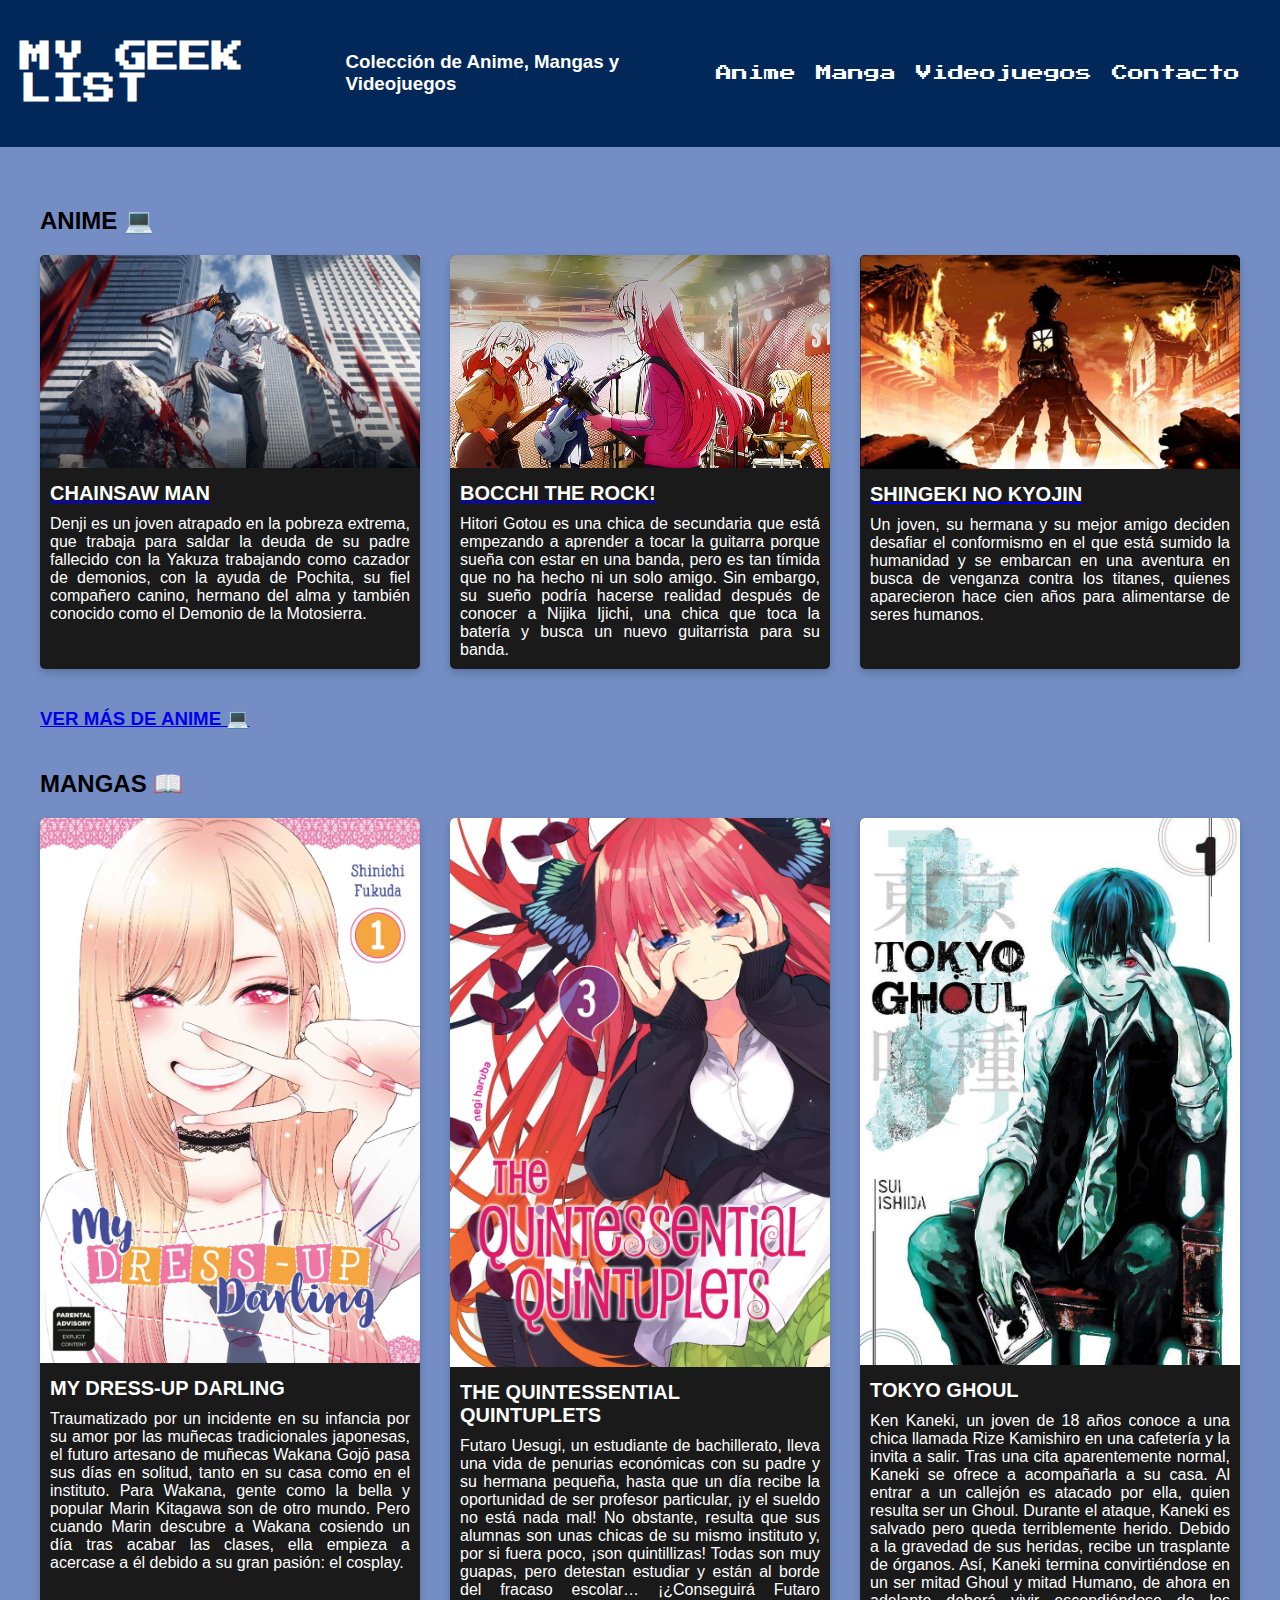
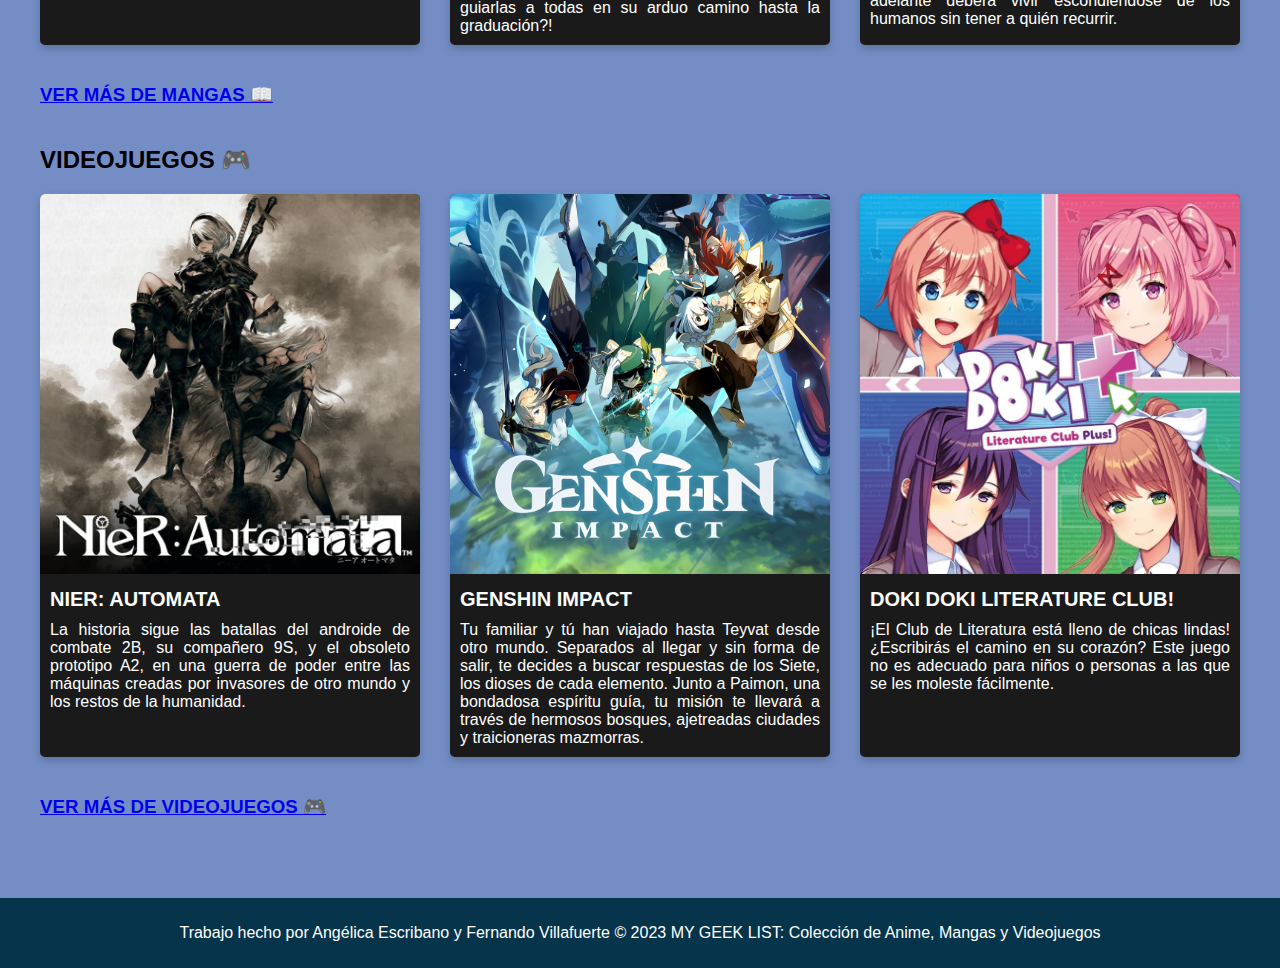
<file: index.html>
<!DOCTYPE html>
<html lang="es">
<head>
    <meta charset="UTF-8">
    <meta name="viewport" content="width=device-width, initial-scale=1.0">
    <title>MY GEEK LIST</title>
    <link href="https://fonts.googleapis.com/css2?family=Press+Start+2P&display=swap" rel="stylesheet">
    <link rel="stylesheet" href="styles.css">
</head>
<body>
    <header>
        <div class="header-container">
            <h1>MY GEEK LIST</h1> <br> <h3>Colección de Anime, Mangas y Videojuegos</h3>
            <nav>
                <ul>
                    <li><a href="#">Anime</a></li>
                    <li><a href="#">Manga</a></li>
                    <li><a href="#">Videojuegos</a></li>
                    <li><a href="#">Contacto</a></li>
                </ul>
            </nav>
        </div>
    </header>

    <main>
        <section>
            <h2>ANIME 💻</h2>
            <div class="card-container">
                <div class="card">
                    <a href="csm.html"><img src="img/chainsawman.jpg" alt="CHAINSAW MAN"></a>
                    <a href="csm.html"><h3>CHAINSAW MAN</h3></a>
                    <p>Denji es un joven atrapado en la pobreza extrema, que trabaja para saldar la deuda de su 
                        padre fallecido con la Yakuza trabajando como cazador de demonios, con la ayuda de Pochita, 
                        su fiel compañero canino, hermano del alma y también conocido como el Demonio de la 
                        Motosierra.</p>
                </div>
                <div class="card">
                    <a href="bocchi.html"><img src="img/bocchi.jpg" alt="BOCCHI THE ROCK"></a>
                    <a href="bocchi.html"><h3>BOCCHI THE ROCK!</h3></a>
                    <p>Hitori Gotou es una chica de secundaria que está empezando a aprender a tocar la guitarra 
                        porque sueña con estar en una banda, pero es tan tímida que no ha hecho ni un solo amigo. 
                        Sin embargo, su sueño podría hacerse realidad después de conocer a Nijika Ijichi, una chica 
                        que toca la batería y busca un nuevo guitarrista para su banda.</p>
                </div>
                <div class="card">
                    <a href="snk.html"><img src="img/shingeki.jpg" alt="ATTACK ON TITAN"></a>
                    <a href="snk.html"><h3>SHINGEKI NO KYOJIN</h3></a>
                    <p>Un joven, su hermana y su mejor amigo deciden desafiar el conformismo en el que está sumido la 
                        humanidad y se embarcan en una aventura en busca de venganza contra los titanes, quienes 
                        aparecieron hace cien años para alimentarse de seres humanos.</p>
                </div>
            </div>
            <a href="#"><h3>VER MÁS DE ANIME 💻</h3></a>
        </section>

        <section>
            <h2>MANGAS 📖</h2>
            <div class="card-container">
                <div class="card">
                    <img src="img/marin.jpg" alt="MY DRESS-UP DARLING">
                    <h3>MY DRESS-UP DARLING</h3>
                    <p>Traumatizado por un incidente en su infancia por su amor por las muñecas tradicionales japonesas, 
                        el futuro artesano de muñecas Wakana Gojō pasa sus días en solitud, tanto en su casa como en el 
                        instituto. Para Wakana, gente como la bella y popular Marin Kitagawa son de otro mundo. Pero 
                        cuando Marin descubre a Wakana cosiendo un día tras acabar las clases, ella empieza a acercase 
                        a él debido a su gran pasión: el cosplay.</p>
                </div>
                <div class="card">
                    <img src="img/nino.jpg" alt="QUINTILLIZAS">
                    <h3>THE QUINTESSENTIAL QUINTUPLETS</h3>
                    <p>Futaro Uesugi, un estudiante de bachillerato, lleva una vida de penurias económicas con su padre 
                        y su hermana pequeña, hasta que un día recibe la oportunidad de ser profesor particular, ¡y el 
                        sueldo no está nada mal! No obstante, resulta que sus alumnas son unas chicas de su mismo 
                        instituto y, por si fuera poco, ¡son quintillizas! Todas son muy guapas, pero detestan estudiar 
                        y están al borde del fracaso escolar… ¡¿Conseguirá Futaro guiarlas a todas en su arduo camino 
                        hasta la graduación?!</p>
                </div>
                <div class="card">
                    <img src="img/tokyo.jpg" alt="TOKYO GHOUL">
                    <h3>TOKYO GHOUL</h3>
                    <p>Ken Kaneki, un joven de 18 años conoce a una chica llamada Rize Kamishiro en una cafetería y la 
                        invita a salir. Tras una cita aparentemente normal, Kaneki se ofrece a acompañarla a su casa. 
                        Al entrar a un callejón es atacado por ella, quien resulta ser un Ghoul. Durante el ataque, 
                        Kaneki es salvado pero queda terriblemente herido. Debido a la gravedad de sus heridas, recibe 
                        un trasplante de órganos. Así, Kaneki termina convirtiéndose en un ser mitad Ghoul y mitad 
                        Humano, de ahora en adelante deberá vivir escondiéndose de los humanos sin tener a quién 
                        recurrir.</p>
                </div>
            </div>
            <a href="#"><h3>VER MÁS DE MANGAS 📖</h3></a>
        </section>

        <section>
            <h2>VIDEOJUEGOS 🎮</h2>
            <div class="card-container">
                <div class="card">
                    <img src="img/nier.jpg" alt="NIER AUTOMATA">
                    <h3>NIER: AUTOMATA</h3>
                    <p>La historia sigue las batallas del androide de combate 2B, su compañero 9S, y el obsoleto 
                        prototipo A2, en una guerra de poder entre las máquinas creadas por invasores de otro mundo 
                        y los restos de la humanidad.</p>
                </div>
                <div class="card">
                    <img src= "img/genshin.jpg" alt="GENSHIN IMPACT">
                    <h3>GENSHIN IMPACT</h3>
                    <p>Tu familiar y tú han viajado hasta Teyvat desde otro mundo. Separados al llegar y sin forma 
                        de salir, te decides a buscar respuestas de los Siete, los dioses de cada elemento. Junto a 
                        Paimon, una bondadosa espíritu guía, tu misión te llevará a través de hermosos bosques, 
                        ajetreadas ciudades y traicioneras mazmorras.</p>
            </div>
            <div class="card">
                <img src="img/doki.jpg" alt="DOKI DOKI">
                <h3>DOKI DOKI LITERATURE CLUB!</h3>
                <p>¡El Club de Literatura está lleno de chicas lindas! ¿Escribirás el camino en su corazón? Este 
                    juego no es adecuado para niños o personas a las que se les moleste fácilmente.</p>
            </div>
        </div>
        <a href="#"><h3>VER MÁS DE VIDEOJUEGOS 🎮</h3></a>
    </section>
</main>

<footer>
    <p>Trabajo hecho por Angélica Escribano y Fernando Villafuerte &copy; 2023 MY GEEK LIST: Colección de Anime, Mangas y Videojuegos</p>
</footer>
</body>
</html>
</file>
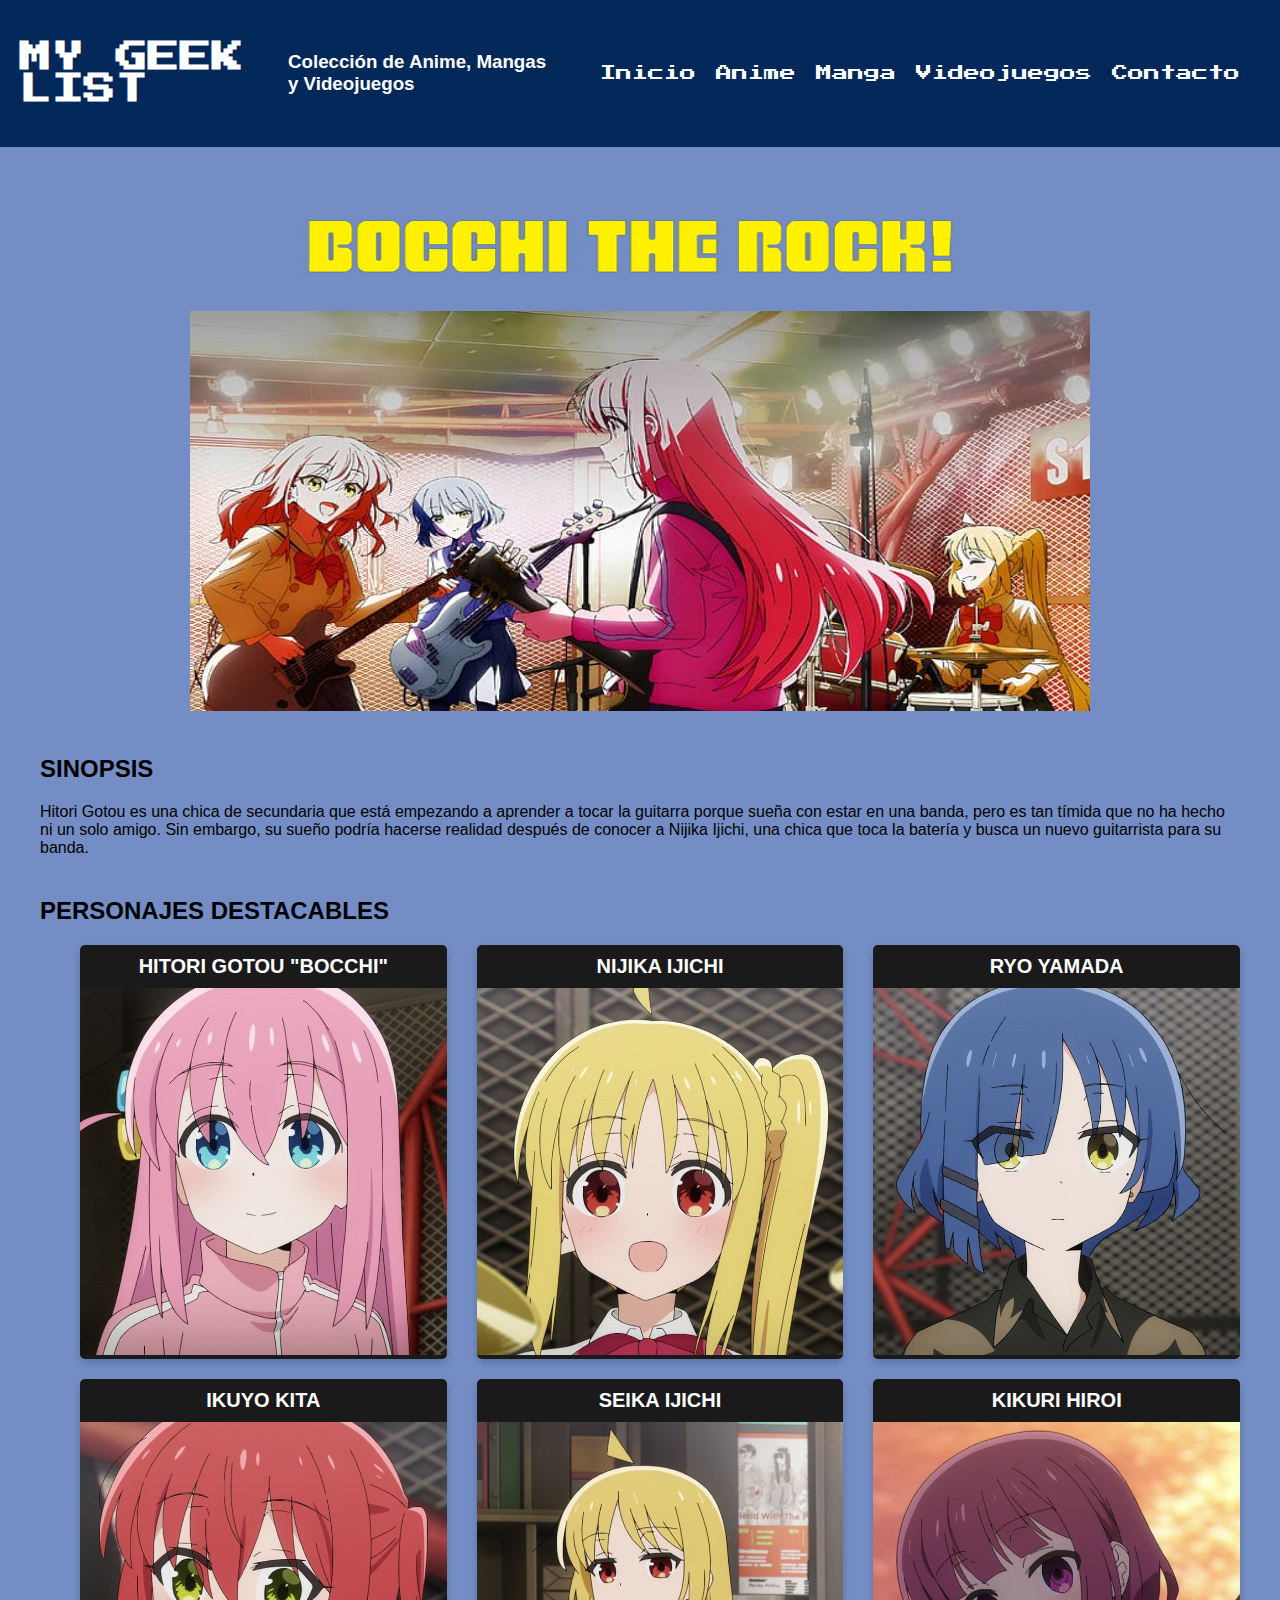
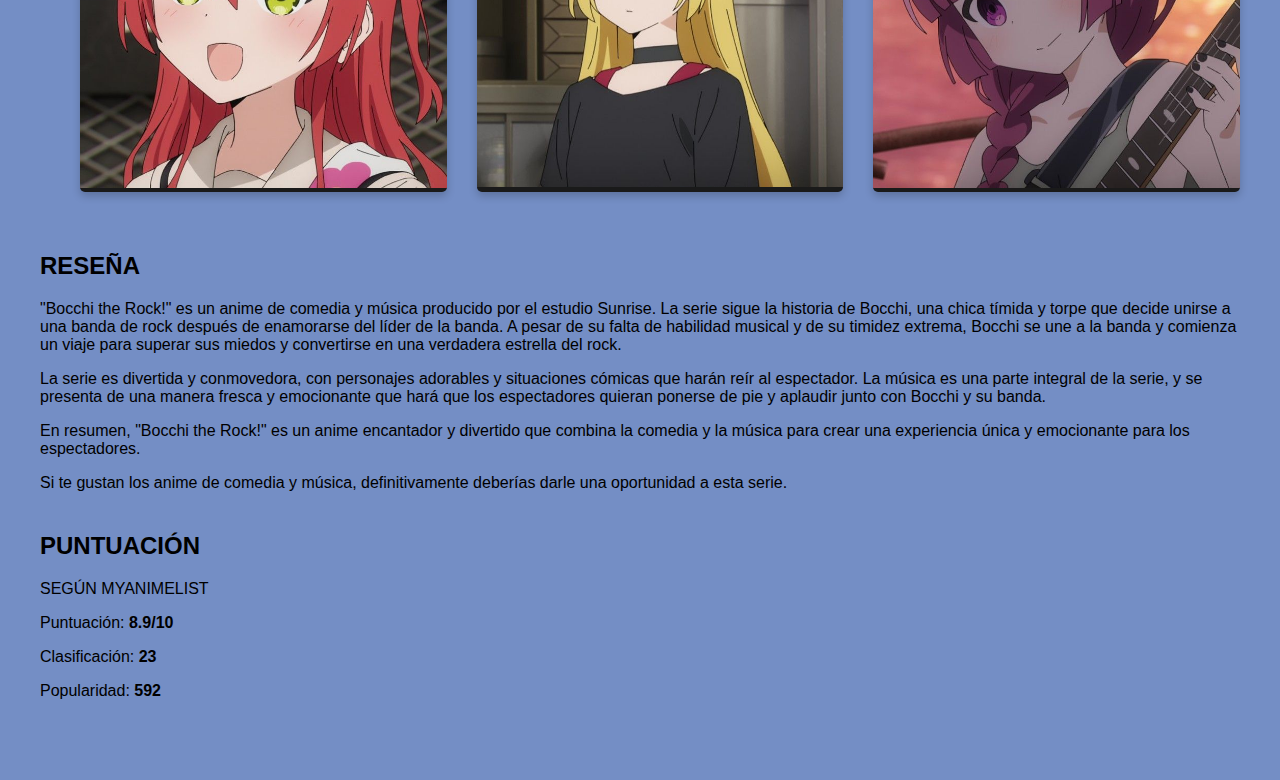
<file: bocchi.html>
<!DOCTYPE html>
<html lang="es">
<head>
    <meta charset="UTF-8">
    <meta name="viewport" content="width=device-width, initial-scale=1.0">
    <title>MY GEEK LIST</title>
    <link href="https://fonts.googleapis.com/css2?family=Press+Start+2P&display=swap" rel="stylesheet">
    <link rel="stylesheet" href="styles.css">
</head>
<body>
    <header>
        <div class="header-container">
            <h1>MY GEEK LIST</h1> <br> <h3>Colección de Anime, Mangas y Videojuegos</h3>
            <nav>
                <ul>
                    <li><a href="index.html">Inicio</a></li>
                    <li><a href="#">Anime</a></li>
                    <li><a href="#">Manga</a></li>
                    <li><a href="#">Videojuegos</a></li>
                    <li><a href="#">Contacto</a></li>
                </ul>
            </nav>
        </div>
        <main>
            <center>
                <img src="img/anime/bocchi/bocchi_logo.png" alt="BOCCHI THE ROCK LOGO" width="750" height="120">
                <section>
                    <img src="img/bocchi.jpg" alt="imagen anime" width="900" height="400">
                </section>
            </center>
            <section>
                <h2>SINOPSIS</h2>
                <p>Hitori Gotou es una chica de secundaria que está empezando a aprender a tocar la guitarra 
                    porque sueña con estar en una banda, pero es tan tímida que no ha hecho ni un solo amigo. 
                    Sin embargo, su sueño podría hacerse realidad después de conocer a Nijika Ijichi, una chica 
                    que toca la batería y busca un nuevo guitarrista para su banda.</p>
            </section>
            <section>
                <h2>PERSONAJES DESTACABLES</h2>
                <ul>
                    <div class="card-container">
                        <div class="card">
                            <li>
                                <center><h3>HITORI GOTOU "BOCCHI"</h3></center>
                                <img src="img/anime/bocchi/Hitori.jpg" alt="BOCCHI">
                            </li>
                        </div>
                        <div class="card">
                            <li>
                                <center><h3>NIJIKA IJICHI</h3></center>
                                <img src="img/anime/bocchi/Nijika.jpg" alt="NIJIKA">
                            </li>
                        </div>
                        <div class="card">
                            <li>
                                <center><h3>RYO YAMADA</h3></center>
                                <img src="img/anime/bocchi/Ryou.jpg" alt="RYO">
                            </li>
                        </div>
                    </div>
                    <div class="card-container">
                        <div class="card">
                            <li>
                                <center><h3>IKUYO KITA</h3></center>
                                <img src="img/anime/bocchi/Ikuyo.jpg" alt="KITA">
                            </li>
                        </div>
                        <div class="card">
                            <li>
                                <center><h3>SEIKA IJICHI</h3></center>
                                <img src="img/anime/bocchi/Seika.jpg" alt="SEIKA">
                            </li>
                        </div>
                        <div class="card">
                            <li>
                                <center><h3>KIKURI HIROI</h3></center>
                                <img src="img/anime/bocchi/Kikuri.jpg" alt="HIROI">
                            </li>
                        </div>
                    </div>
                </ul>                
            </section>
            <section>
                <h2>RESEÑA</h2>
                    <p>"Bocchi the Rock!" es un anime de comedia y música producido
                        por el estudio Sunrise. La serie sigue la historia de Bocchi,
                        una chica tímida y torpe que decide unirse a una banda de rock
                        después de enamorarse del líder de la banda. A pesar de su
                        falta de habilidad musical y de su timidez extrema, Bocchi
                        se une a la banda y comienza un viaje para superar sus miedos
                        y convertirse en una verdadera estrella del rock.</p>
                    <p>La serie es divertida y conmovedora, con personajes adorables y
                        situaciones cómicas que harán reír al espectador. La música es
                        una parte integral de la serie, y se presenta de una manera
                        fresca y emocionante que hará que los espectadores quieran
                        ponerse de pie y aplaudir junto con Bocchi y su banda.</p>                        
                    <p>En resumen, "Bocchi the Rock!" es un anime encantador y
                        divertido que combina la comedia y la música para crear una
                        experiencia única y emocionante para los espectadores.</p>
                    <p>Si te gustan los anime de comedia y música, definitivamente deberías
                        darle una oportunidad a esta serie.</p>
            </section>
            <section>
                <h2>PUNTUACIÓN</h2>
                <p>SEGÚN MYANIMELIST</p>
                <p>Puntuación: <b>8.9/10</b></p>
                <p>Clasificación: <b>23</b></p>
                <p>Popularidad: <b>592</b></p>
            </section>
        </main>
    </header>
</body>
</html>
</file>
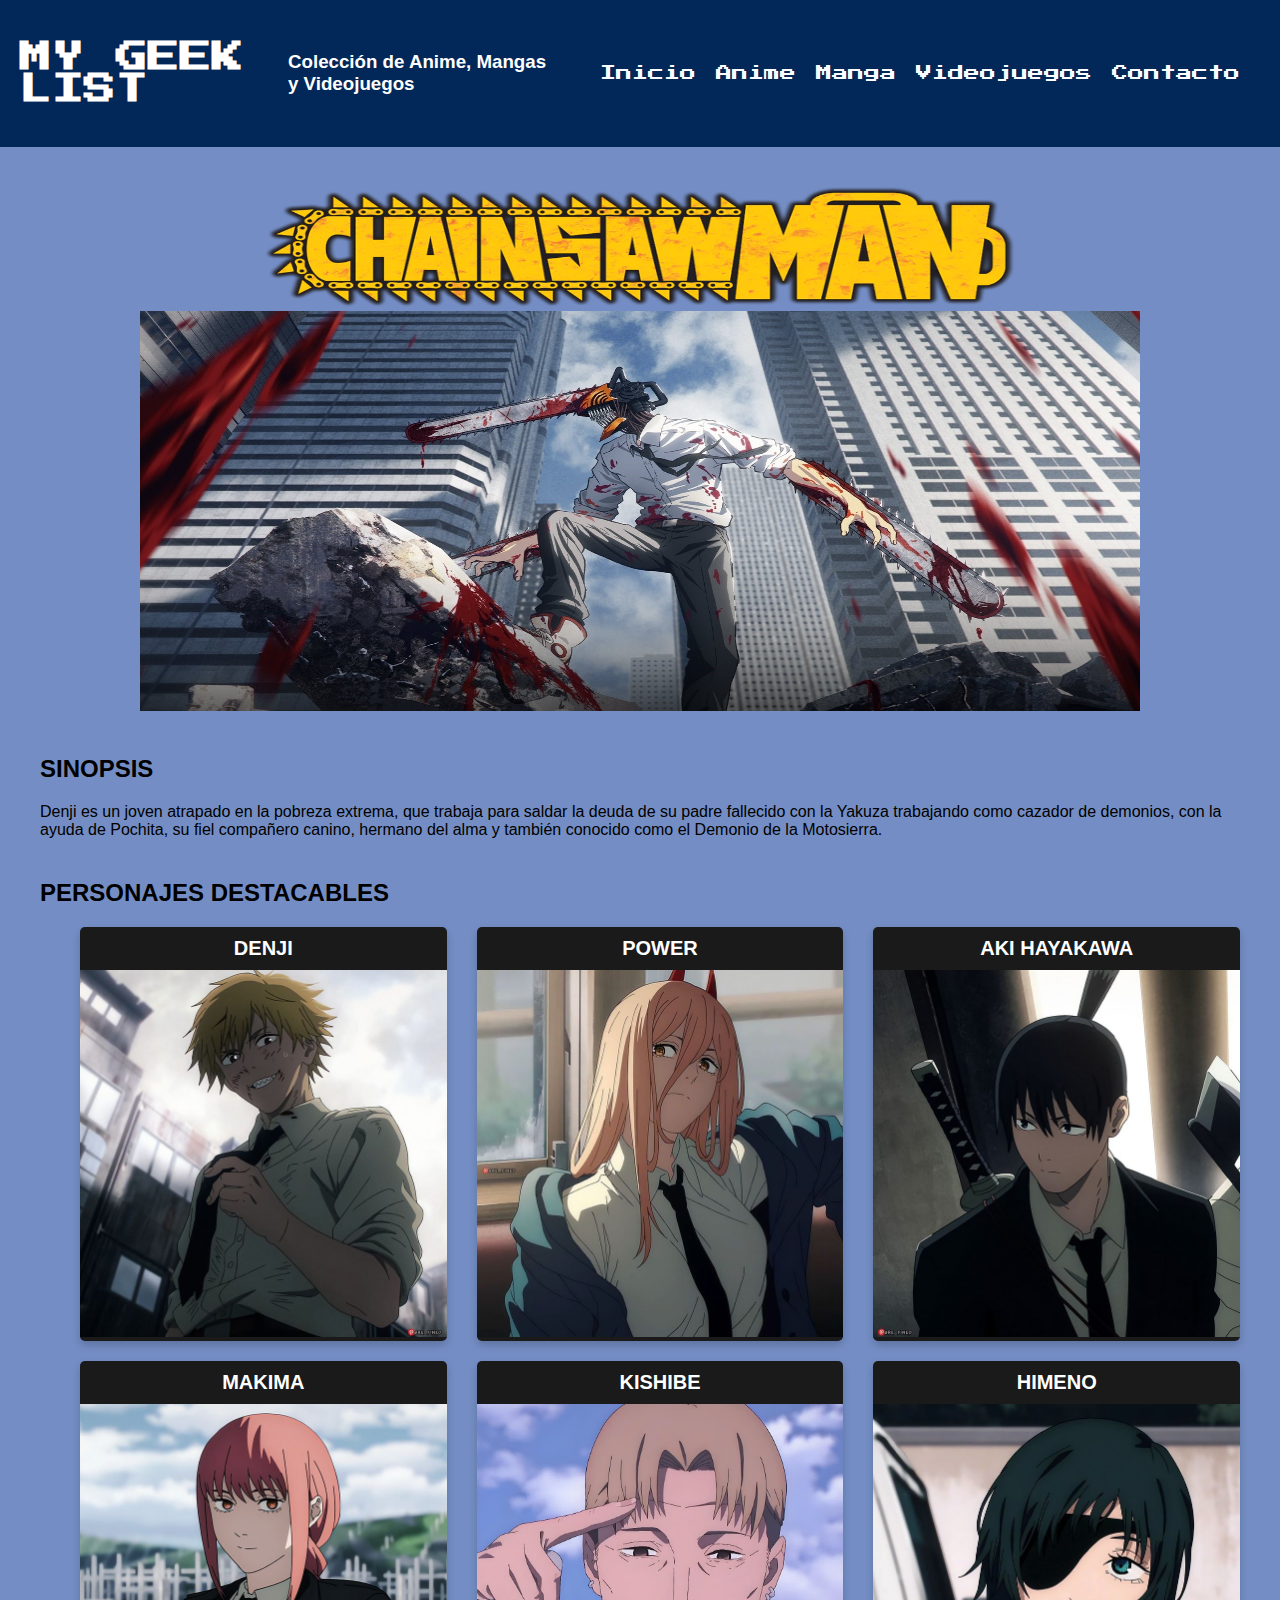
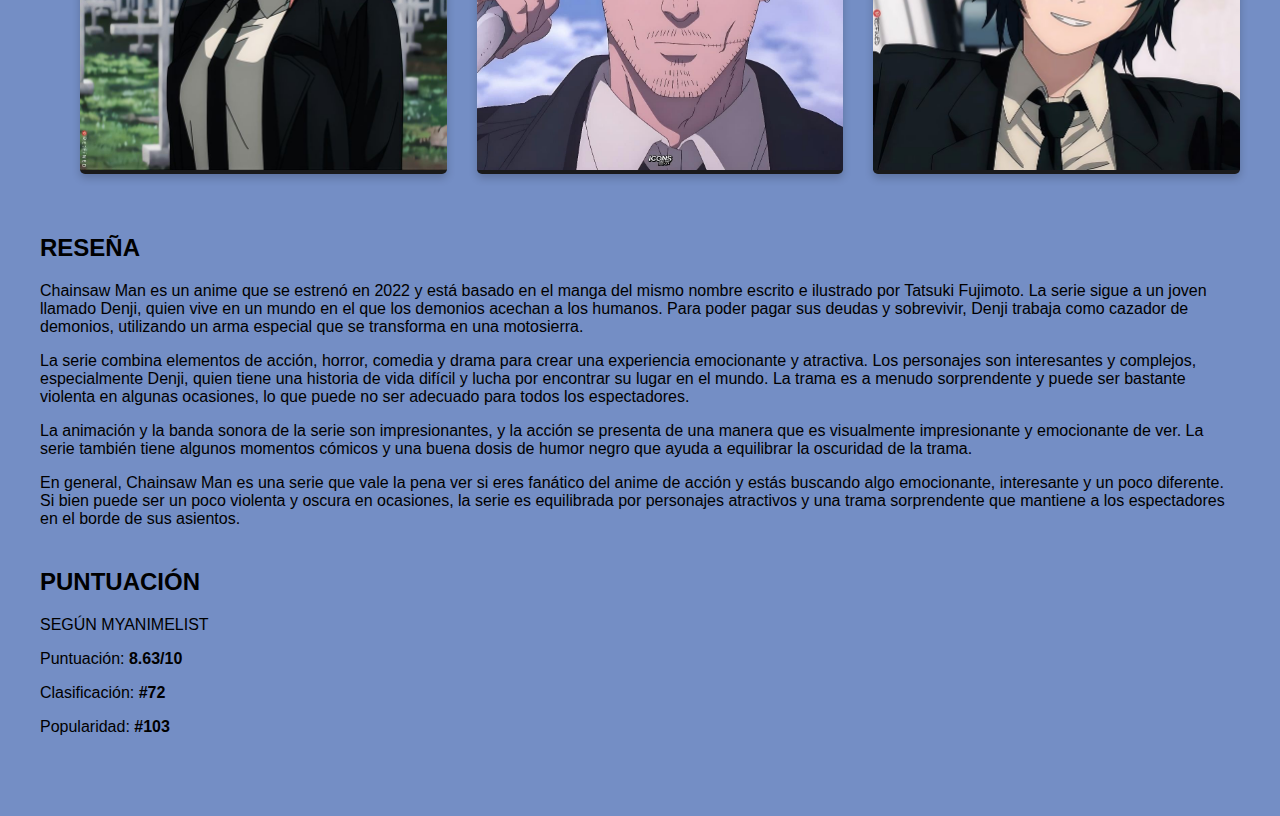
<file: csm.html>
<!DOCTYPE html>
<html lang="es">
<head>
    <meta charset="UTF-8">
    <meta name="viewport" content="width=device-width, initial-scale=1.0">
    <title>MY GEEK LIST</title>
    <link href="https://fonts.googleapis.com/css2?family=Press+Start+2P&display=swap" rel="stylesheet">
    <link rel="stylesheet" href="styles.css">
</head>
<body>
    <header>
        <div class="header-container">
            <h1>MY GEEK LIST</h1> <br> <h3>Colección de Anime, Mangas y Videojuegos</h3>
            <nav>
                <ul>
                    <li><a href="index.html">Inicio</a></li>
                    <li><a href="#">Anime</a></li>
                    <li><a href="#">Manga</a></li>
                    <li><a href="#">Videojuegos</a></li>
                    <li><a href="#">Contacto</a></li>
                </ul>
            </nav>
        </div>
        <main>
            <center>
                <img src="img/anime/csm/csm_logo.png" alt="chainsaw logo" width="750" height="120">
                <section>
                    <img src="img/chainsawman.jpg" alt="CHAINSAW MAN" width="1000" height="400">
                </section>
            </center>
            <section>
                <h2>SINOPSIS</h2>
                <p>Denji es un joven atrapado en la pobreza extrema, que trabaja para saldar la deuda de su 
                    padre fallecido con la Yakuza trabajando como cazador de demonios, con la ayuda de Pochita, 
                    su fiel compañero canino, hermano del alma y también conocido como el Demonio de la 
                    Motosierra.</p>
            </section>
            <section>
                <h2>PERSONAJES DESTACABLES</h2>
                <ul>
                    <div class="card-container">
                        <div class="card">
                            <li>
                                <center><h3>DENJI</h3></center>
                                <img src="img/anime/csm/denji.jpg" alt="DENJI">
                            </li>
                        </div>
                        <div class="card">
                            <li>
                                <center><h3>POWER</h3></center>
                                <img src="img/anime/csm/power.jpg" alt="POWER">
                            </li>
                        </div>
                        <div class="card">
                            <li>
                                <center><h3>AKI HAYAKAWA</h3></center>
                                <img src="img/anime/csm/aki.jpg" alt="AKI HAYAKAWA">
                            </li>
                        </div>
                    </div>
                    <div class="card-container">
                        <div class="card">
                            <li>
                                <center><h3>MAKIMA</h3></center>
                                <img src="img/anime/csm/makima.jpg" alt="MAKIMA">
                            </li>
                        </div>
                        <div class="card">
                            <li>
                                <center><h3>KISHIBE</h3></center>
                                <img src="img/anime/csm/Kish_ibe.jpg" alt="KISHIBE">
                            </li>
                        </div>
                        <div class="card">
                            <li>
                                <center><h3>HIMENO</h3></center>
                                <img src="img/anime/csm/himeno.jpg" alt="HIMENO">
                            </li>
                        </div>
                    </div>
                </ul>                
            </section>
            <section>
                <h2>RESEÑA</h2>
                    <p>Chainsaw Man es un anime que se estrenó en 2022 y está basado en el manga del mismo nombre
                        escrito e ilustrado por Tatsuki Fujimoto. La serie sigue a un joven llamado Denji, quien
                        vive en un mundo en el que los demonios acechan a los humanos. Para poder pagar sus deudas
                        y sobrevivir, Denji trabaja como cazador de demonios, utilizando un arma especial que se
                        transforma en una motosierra.</p>
                    <p>La serie combina elementos de acción, horror, comedia y drama para crear una experiencia
                        emocionante y atractiva. Los personajes son interesantes y complejos, especialmente Denji,
                        quien tiene una historia de vida difícil y lucha por encontrar su lugar en el mundo. La trama
                        es a menudo sorprendente y puede ser bastante violenta en algunas ocasiones, lo que puede no
                        ser adecuado para todos los espectadores.</p>
                    <p>La animación y la banda sonora de la serie son impresionantes, y la acción se presenta de
                        una manera que es visualmente impresionante y emocionante de ver. La serie también tiene
                        algunos momentos cómicos y una buena dosis de humor negro que ayuda a equilibrar la
                        oscuridad de la trama.</p>
                    <p>En general, Chainsaw Man es una serie que vale la pena ver si eres fanático del anime de
                        acción y estás buscando algo emocionante, interesante y un poco diferente. Si bien puede
                        ser un poco violenta y oscura en ocasiones, la serie es equilibrada por personajes
                        atractivos y una trama sorprendente que mantiene a los espectadores en el borde de
                        sus asientos.</p>
            </section>
            <section>
                <h2>PUNTUACIÓN</h2>
                <p>SEGÚN MYANIMELIST</p>
                <p>Puntuación: <b>8.63/10</b></p>
                <p>Clasificación: <b>#72</b></p>
                <p>Popularidad: <b>#103</b></p>
            </section>
        </main>
    </header>
</body>
</html>
</file>
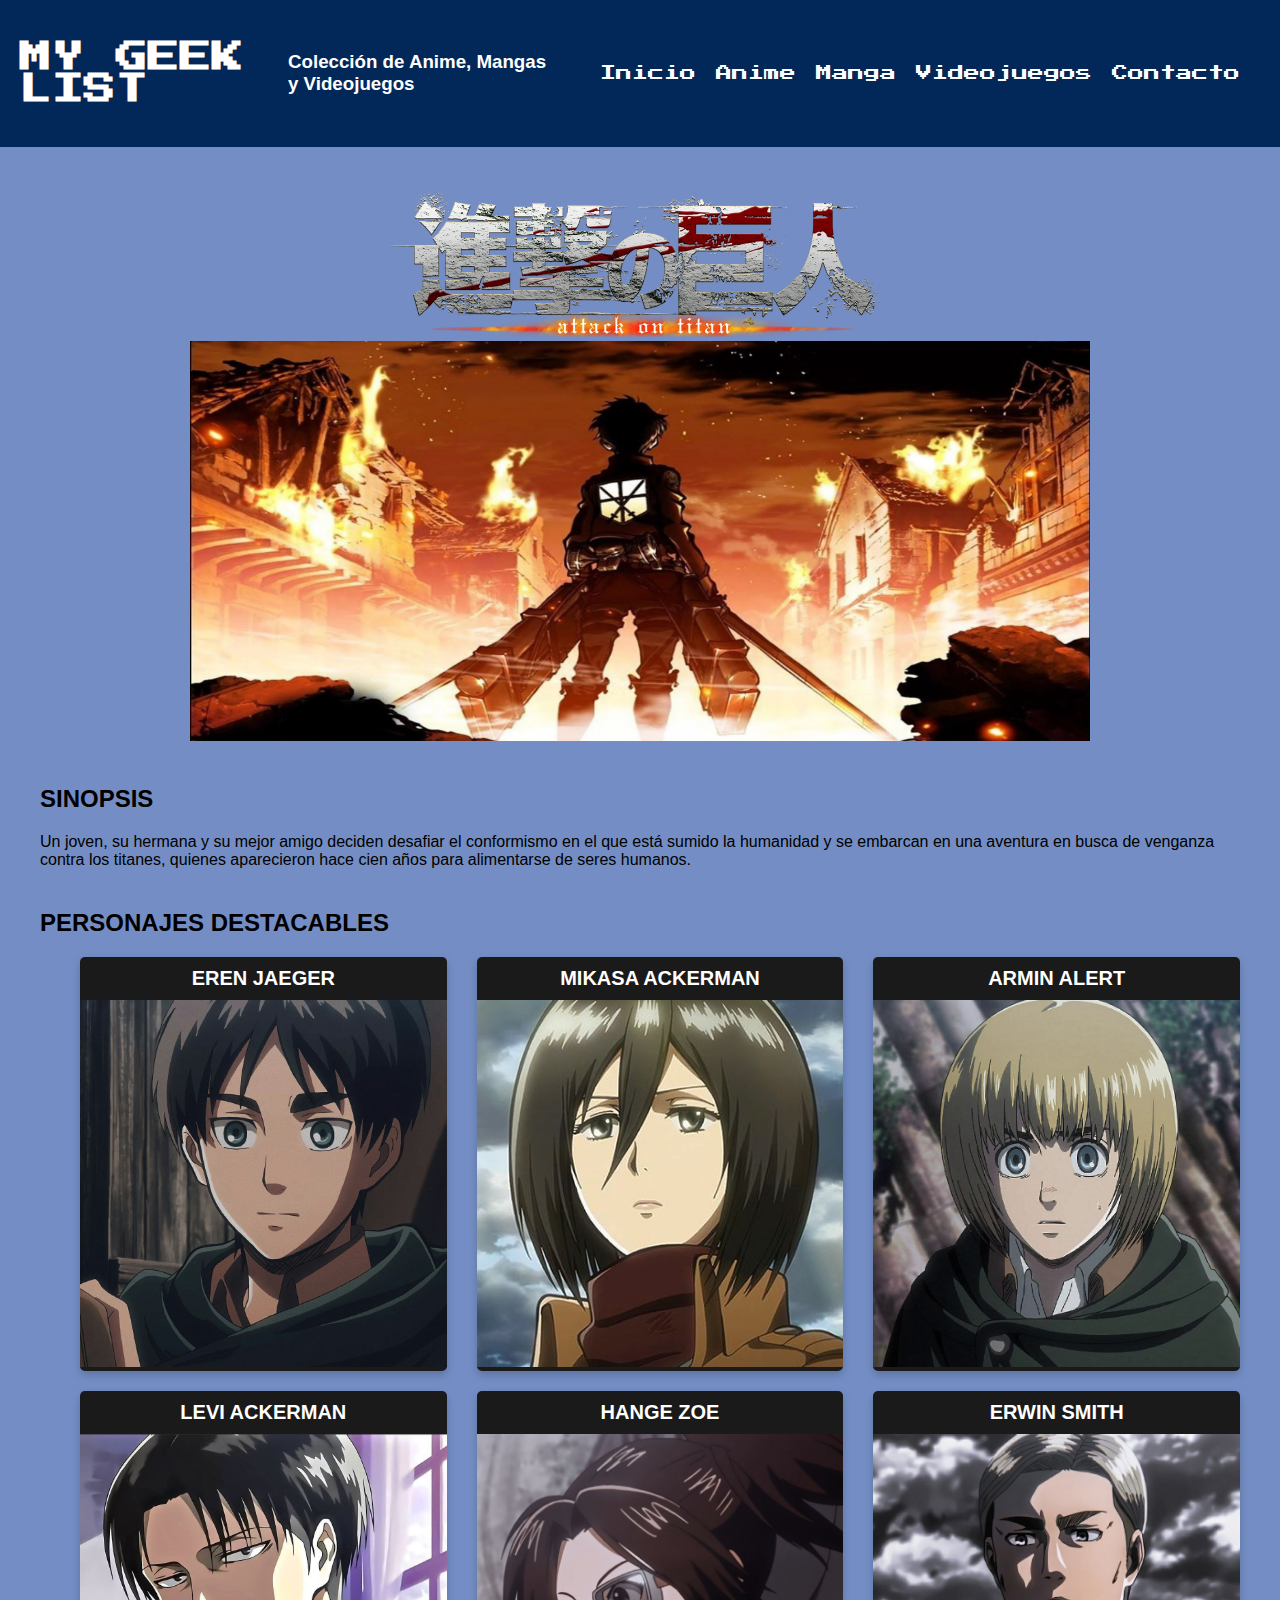
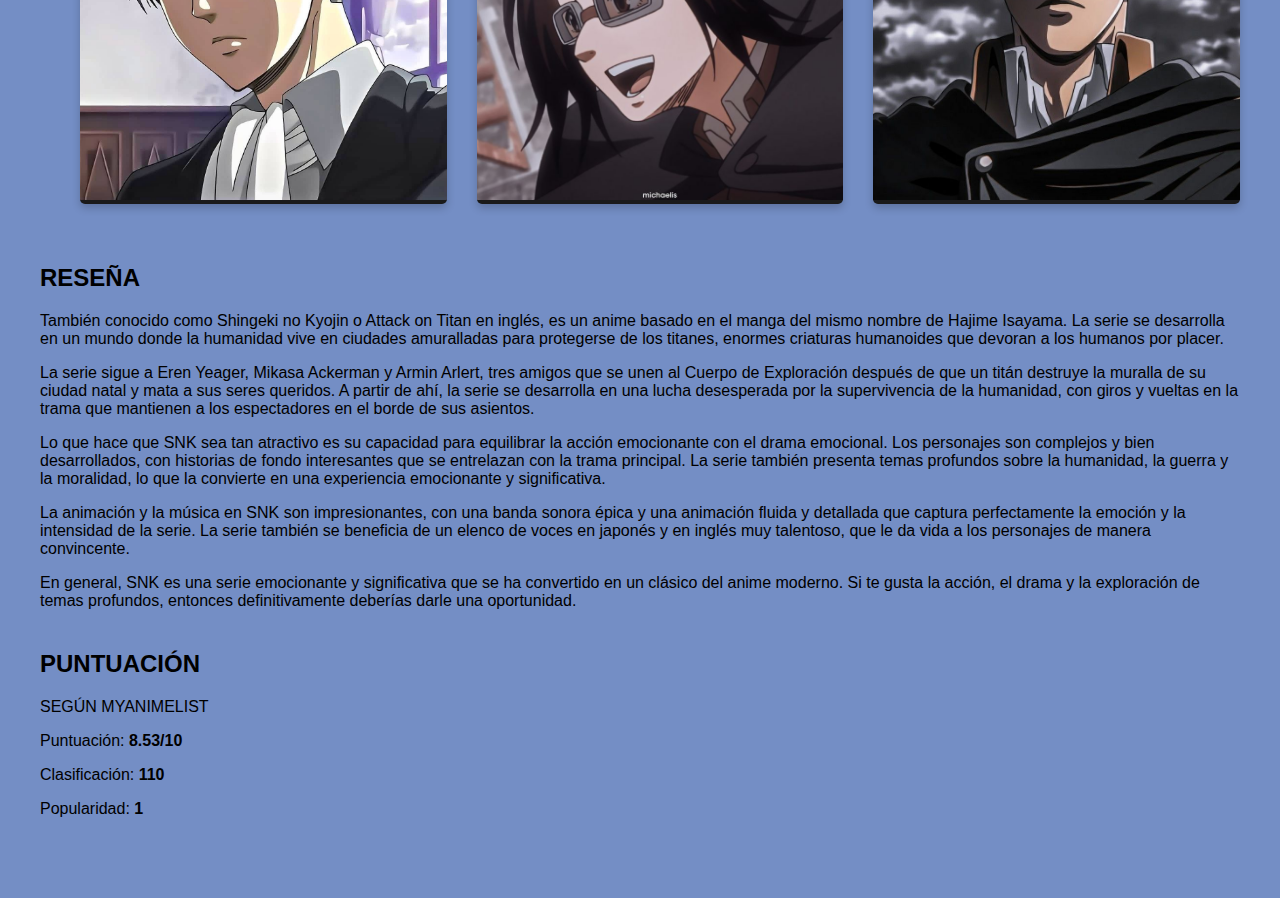
<file: snk.html>
<!DOCTYPE html>
<html lang="es">
<head>
    <meta charset="UTF-8">
    <meta name="viewport" content="width=device-width, initial-scale=1.0">
    <title>MY GEEK LIST</title>
    <link href="https://fonts.googleapis.com/css2?family=Press+Start+2P&display=swap" rel="stylesheet">
    <link rel="stylesheet" href="styles.css">
</head>
<body>
    <header>
        <div class="header-container">
            <h1>MY GEEK LIST</h1> <br> <h3>Colección de Anime, Mangas y Videojuegos</h3>
            <nav>
                <ul>
                    <li><a href="index.html">Inicio</a></li>
                    <li><a href="#">Anime</a></li>
                    <li><a href="#">Manga</a></li>
                    <li><a href="#">Videojuegos</a></li>
                    <li><a href="#">Contacto</a></li>
                </ul>
            </nav>
        </div>
        <main>
            <center>
                <img src="img/anime/snk/snk_logo.png" alt="snk logo" width="500" height="150">
                <section>
                    <img src="img/shingeki.jpg" alt="attack on titan" width="900" height="400">
                </section>
            </center>
            <section>
                <h2>SINOPSIS</h2>
                <p>Un joven, su hermana y su mejor amigo deciden desafiar el conformismo en el que está sumido la 
                    humanidad y se embarcan en una aventura en busca de venganza contra los titanes, quienes 
                    aparecieron hace cien años para alimentarse de seres humanos.</p>
            </section>
            <section>
                <h2>PERSONAJES DESTACABLES</h2>
                <ul>
                    <div class="card-container">
                        <div class="card">
                            <li>
                                <center><h3>EREN JAEGER</h3></center>
                                <img src="img/anime/snk/eren.jpg" alt="EREN">
                            </li>
                        </div>
                        <div class="card">
                            <li>
                                <center><h3>MIKASA ACKERMAN</h3></center>
                                <img src="img/anime/snk/mikasa.jpg" alt="MIKASA">
                            </li>
                        </div>
                        <div class="card">
                            <li>
                                <center><h3>ARMIN ALERT</h3></center>
                                <img src="img/anime/snk/armin.png" alt="ARMIN">
                            </li>
                        </div>
                    </div>
                    <div class="card-container">
                        <div class="card">
                            <li>
                                <center><h3>LEVI ACKERMAN</h3></center>
                                <img src="img/anime/snk/levi.jpg" alt="LEVI">
                            </li>
                        </div>
                        <div class="card">
                            <li>
                                <center><h3>HANGE ZOE</h3></center>
                                <img src="img/anime/snk/hange.jpg" alt="HANGE">
                            </li>
                        </div>
                        <div class="card">
                            <li>
                                <center><h3>ERWIN SMITH</h3></center>
                                <img src="img/anime/snk/erwin.jpg" alt="ERWIN">
                            </li>
                        </div>
                    </div>
                </ul>                
            </section>
            <section>
                <h2>RESEÑA</h2>
                    <p>También conocido como Shingeki no Kyojin o Attack on Titan en inglés, es un
                        anime basado en el manga del mismo nombre de Hajime Isayama. La serie se
                        desarrolla en un mundo donde la humanidad vive en ciudades amuralladas para
                        protegerse de los titanes, enormes criaturas humanoides que devoran a los
                        humanos por placer.</p>
                    <p>La serie sigue a Eren Yeager, Mikasa Ackerman y Armin Arlert, tres amigos
                        que se unen al Cuerpo de Exploración después de que un titán destruye la
                        muralla de su ciudad natal y mata a sus seres queridos. A partir de ahí,
                        la serie se desarrolla en una lucha desesperada por la supervivencia de la
                        humanidad, con giros y vueltas en la trama que mantienen a los espectadores
                        en el borde de sus asientos.</p>                        
                    <p>Lo que hace que SNK sea tan atractivo es su capacidad para equilibrar la
                        acción emocionante con el drama emocional. Los personajes son complejos y
                        bien desarrollados, con historias de fondo interesantes que se entrelazan
                        con la trama principal. La serie también presenta temas profundos sobre
                        la humanidad, la guerra y la moralidad, lo que la convierte en una experiencia
                        emocionante y significativa.</p>                        
                    <p>La animación y la música en SNK son impresionantes, con una banda sonora épica
                        y una animación fluida y detallada que captura perfectamente la emoción y la
                        intensidad de la serie. La serie también se beneficia de un elenco de voces en
                        japonés y en inglés muy talentoso, que le da vida a los personajes de manera convincente.</p>                    
                    <p>En general, SNK es una serie emocionante y significativa que se ha convertido en
                        un clásico del anime moderno. Si te gusta la acción, el drama y la exploración de
                        temas profundos, entonces definitivamente deberías darle una oportunidad.</p>
            </section>
            <section>
                <h2>PUNTUACIÓN</h2>
                <p>SEGÚN MYANIMELIST</p>
                <p>Puntuación: <b>8.53/10</b></p>
                <p>Clasificación: <b>110</b></p>
                <p>Popularidad: <b>1</b></p>
            </section>
        </main>
    </header>
</body>
</html>
</file>
<file: styles.css>
* {
    box-sizing: border-box;
}

body {
    margin: 0;
    padding: 0;
    font-family: Arial, sans-serif;
    font-size: 16px;
    background-color: #748EC5;
}

.header-container {
    font-family: 'Press Start 2P', cursive;
    display: flex;
    flex-direction: column;
    justify-content: space-between;
    align-items: center;
    padding: 20px;
    background-color: #022859;
    color: #fff;
}

.header-container h3 {
    font-family: sans-serif;
  }

nav ul {
    list-style-type: none;
    display: flex;
    flex-direction: column;
    align-items: center;
}

nav ul li {
    margin-bottom: 10px;
}

nav ul li a {
    color: #fff;
    text-decoration: none;
    transition: color 0.3s ease;
}

nav ul li a:hover {
    color: #ff6ec7;
}

main {
    padding: 20px;
}

section {
    margin-bottom: 40px;
}

h2 {
    font-size: 24px;
    margin-bottom: 20px;
}

.card-container {
    display: flex;
    flex-wrap: wrap;
    justify-content: space-between;
}

.card {
    width: 100%;
    margin-bottom: 20px;
    box-shadow: 0 4px 8px rgba(0, 0, 0, 0.2);
    border-radius: 5px;
    overflow: hidden;
}

.card img {
    width: 100%;
    height: auto;
}

.card h3 {
    margin: 10px;
    font-size: 20px;
}

.card p {
    margin: 10px;
    font-size: 16px;
    text-align: justify;
}

footer {
    background-color: #06344a;
    color: #fff;
    text-align: center;
    padding: 10px;
}

.card {
    background-color: #1a1a1a;
    color: #fff;
    width: 100%;
    margin-bottom: 20px;
    box-shadow: 0 4px 8px rgba(0, 0, 0, 0.2);
    border-radius: 5px;
    overflow: hidden;
}

.card:hover {
    background-color: #ff6ec7;
    color: #000;
    transition: background-color 0.5s ease;
}

.card h3 {
    margin: 10px;
    font-size: 20px;
    color: #ffffff;
}

.card p {
    margin: 10px;
    font-size: 16px;
    text-align: justify;
    color: #fff;
}

.footer {
    background-color: #1a1a1a;
    color: #fff;
    text-align: center;
    padding: 10px;
    position: fixed;
    bottom: 0;
    width: 100%;
}

.footer a {
    color: #ff6ec7;
    text-decoration: none;
}

.footer a:hover {
    text-decoration: underline;
}

@media (min-width: 768px) {
    .header-container {
        flex-direction: row;
    }

    nav ul {
        flex-direction: row;
        align-items: center;
    }

    nav ul li {
        margin-right: 20px;
        margin-bottom: 0;
    }

    main {
        padding: 40px;
    }

    .card {
        width: calc(33.33% - 20px);
    }
}
</file>
